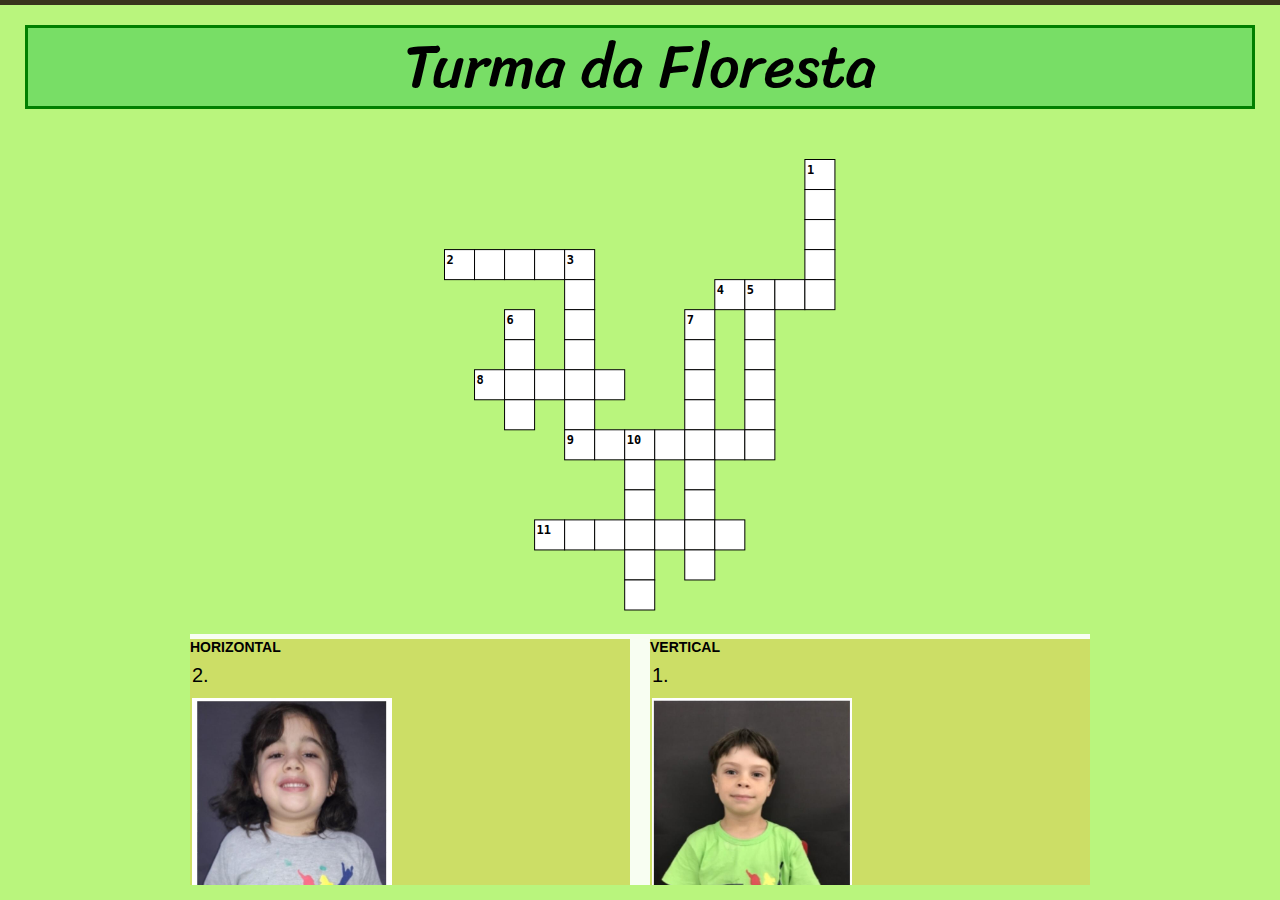
<file: index.html>
<!DOCTYPE html>
<!-- saved from url=(0050)https://crosswordlabs.com/view/turma-da-floresta-7 -->
<html lang="en"><head><meta http-equiv="Content-Type" content="text/html; charset=UTF-8">
        <!-- Required meta tags -->
        
        <meta name="viewport" content="width=device-width, initial-scale=1, shrink-to-fit=no">
        <title>Turma da Floresta - Cruzadinha</title>
        <meta name="description" content="">

        

<link rel="stylesheet" href="./Turma da Floresta_2_files/output.4373329a92de.css" type="text/css">
<link href="https://fonts.googleapis.com/css2?family=Sriracha&display=swap" rel="stylesheet">


        

        <link rel="canonical" href="https://crosswordlabs.com/view/turma-da-floresta-7">
        

        <script type="text/javascript" async="" src="./Turma da Floresta_2_files/ga.js.download"></script><script>
            CROSSWORD_ID = 3360944;
            JS_PAGE = "view";
        </script>
</head>

<body>
  



                    <div id="stage-2" style="display:block">
                        <div id="finish-up2">
                            
                            
                        </div>
                        <h2 id="title">Turma da Floresta
                            
                        </h2>
                        <div style="clear:both"></div>
                        
                            
                        

                    </div> <!-- /stage2 -->
                </div> <!-- wrapper -->
            

			<input style="" autocorrect="off" autocapitalize="off" type="text" id="hidden-field">
			<div id="crossword" class="cx" style="margin-bottom:20px;">
				
<svg viewBox="-0.5 -0.5 391 451" preserveAspectRatio="xMidYMin meet" data-height="451.5" data-width="391.5" style="max-height:451.5px; max-width:391.5px" xmlns="http://www.w3.org/2000/svg">

<style type="text/css">

        g rect {        fill:#ffffff;        stroke-width:1;        stroke:#000001;    }

        .cx-c {        font-size:12px;        font-family:monospace;        pointer-events:none;        font-weight:bold;        fill:#000002;        text-anchor:start;    }

        .cx-a {        font-size:22px;        font-family:monospace;        text-anchor:middle;        pointer-events:none;        fill:#000003;    }
    
</style>
<g id="cx-0-12"><rect x="360" y="0" width="30" height="30"></rect><text dy="1em" class="cx-c" x="362.0" y="2.0">1</text><text dy=".28em" class="cx-a" x="375.0" y="15.0"></text></g><g id="cx-1-12"><rect x="360" y="30" width="30" height="30"></rect><text dy=".28em" class="cx-a" x="375.0" y="45.0"></text></g><g id="cx-2-12"><rect x="360" y="60" width="30" height="30"></rect><text dy=".28em" class="cx-a" x="375.0" y="75.0"></text></g><g id="cx-3-0"><rect x="0" y="90" width="30" height="30"></rect><text dy="1em" class="cx-c" x="2.0" y="92.0">2</text><text dy=".28em" class="cx-a" x="15.0" y="105.0"></text></g><g id="cx-3-1"><rect x="30" y="90" width="30" height="30"></rect><text dy=".28em" class="cx-a" x="45.0" y="105.0"></text></g><g id="cx-3-2"><rect x="60" y="90" width="30" height="30"></rect><text dy=".28em" class="cx-a" x="75.0" y="105.0"></text></g><g id="cx-3-3"><rect x="90" y="90" width="30" height="30"></rect><text dy=".28em" class="cx-a" x="105.0" y="105.0"></text></g><g id="cx-3-4"><rect x="120" y="90" width="30" height="30"></rect><text dy="1em" class="cx-c" x="122.0" y="92.0">3</text><text dy=".28em" class="cx-a" x="135.0" y="105.0"></text></g><g id="cx-3-12"><rect x="360" y="90" width="30" height="30"></rect><text dy=".28em" class="cx-a" x="375.0" y="105.0"></text></g><g id="cx-4-4"><rect x="120" y="120" width="30" height="30"></rect><text dy=".28em" class="cx-a" x="135.0" y="135.0"></text></g><g id="cx-4-9"><rect x="270" y="120" width="30" height="30"></rect><text dy="1em" class="cx-c" x="272.0" y="122.0">4</text><text dy=".28em" class="cx-a" x="285.0" y="135.0"></text></g><g id="cx-4-10"><rect x="300" y="120" width="30" height="30"></rect><text dy="1em" class="cx-c" x="302.0" y="122.0">5</text><text dy=".28em" class="cx-a" x="315.0" y="135.0"></text></g><g id="cx-4-11"><rect x="330" y="120" width="30" height="30"></rect><text dy=".28em" class="cx-a" x="345.0" y="135.0"></text></g><g id="cx-4-12"><rect x="360" y="120" width="30" height="30"></rect><text dy=".28em" class="cx-a" x="375.0" y="135.0"></text></g><g id="cx-5-2"><rect x="60" y="150" width="30" height="30"></rect><text dy="1em" class="cx-c" x="62.0" y="152.0">6</text><text dy=".28em" class="cx-a" x="75.0" y="165.0"></text></g><g id="cx-5-4"><rect x="120" y="150" width="30" height="30"></rect><text dy=".28em" class="cx-a" x="135.0" y="165.0"></text></g><g id="cx-5-8"><rect x="240" y="150" width="30" height="30"></rect><text dy="1em" class="cx-c" x="242.0" y="152.0">7</text><text dy=".28em" class="cx-a" x="255.0" y="165.0"></text></g><g id="cx-5-10"><rect x="300" y="150" width="30" height="30"></rect><text dy=".28em" class="cx-a" x="315.0" y="165.0"></text></g><g id="cx-6-2"><rect x="60" y="180" width="30" height="30"></rect><text dy=".28em" class="cx-a" x="75.0" y="195.0"></text></g><g id="cx-6-4"><rect x="120" y="180" width="30" height="30"></rect><text dy=".28em" class="cx-a" x="135.0" y="195.0"></text></g><g id="cx-6-8"><rect x="240" y="180" width="30" height="30"></rect><text dy=".28em" class="cx-a" x="255.0" y="195.0"></text></g><g id="cx-6-10"><rect x="300" y="180" width="30" height="30"></rect><text dy=".28em" class="cx-a" x="315.0" y="195.0"></text></g><g id="cx-7-1"><rect x="30" y="210" width="30" height="30"></rect><text dy="1em" class="cx-c" x="32.0" y="212.0">8</text><text dy=".28em" class="cx-a" x="45.0" y="225.0"></text></g><g id="cx-7-2"><rect x="60" y="210" width="30" height="30"></rect><text dy=".28em" class="cx-a" x="75.0" y="225.0"></text></g><g id="cx-7-3"><rect x="90" y="210" width="30" height="30"></rect><text dy=".28em" class="cx-a" x="105.0" y="225.0"></text></g><g id="cx-7-4"><rect x="120" y="210" width="30" height="30"></rect><text dy=".28em" class="cx-a" x="135.0" y="225.0"></text></g><g id="cx-7-5"><rect x="150" y="210" width="30" height="30"></rect><text dy=".28em" class="cx-a" x="165.0" y="225.0"></text></g><g id="cx-7-8"><rect x="240" y="210" width="30" height="30"></rect><text dy=".28em" class="cx-a" x="255.0" y="225.0"></text></g><g id="cx-7-10"><rect x="300" y="210" width="30" height="30"></rect><text dy=".28em" class="cx-a" x="315.0" y="225.0"></text></g><g id="cx-8-2"><rect x="60" y="240" width="30" height="30"></rect><text dy=".28em" class="cx-a" x="75.0" y="255.0"></text></g><g id="cx-8-4"><rect x="120" y="240" width="30" height="30"></rect><text dy=".28em" class="cx-a" x="135.0" y="255.0"></text></g><g id="cx-8-8"><rect x="240" y="240" width="30" height="30"></rect><text dy=".28em" class="cx-a" x="255.0" y="255.0"></text></g><g id="cx-8-10"><rect x="300" y="240" width="30" height="30"></rect><text dy=".28em" class="cx-a" x="315.0" y="255.0"></text></g><g id="cx-9-4"><rect x="120" y="270" width="30" height="30"></rect><text dy="1em" class="cx-c" x="122.0" y="272.0">9</text><text dy=".28em" class="cx-a" x="135.0" y="285.0"></text></g><g id="cx-9-5"><rect x="150" y="270" width="30" height="30"></rect><text dy=".28em" class="cx-a" x="165.0" y="285.0"></text></g><g id="cx-9-6"><rect x="180" y="270" width="30" height="30"></rect><text dy="1em" class="cx-c" x="182.0" y="272.0">10</text><text dy=".28em" class="cx-a" x="195.0" y="285.0"></text></g><g id="cx-9-7"><rect x="210" y="270" width="30" height="30"></rect><text dy=".28em" class="cx-a" x="225.0" y="285.0"></text></g><g id="cx-9-8"><rect x="240" y="270" width="30" height="30"></rect><text dy=".28em" class="cx-a" x="255.0" y="285.0"></text></g><g id="cx-9-9"><rect x="270" y="270" width="30" height="30"></rect><text dy=".28em" class="cx-a" x="285.0" y="285.0"></text></g><g id="cx-9-10"><rect x="300" y="270" width="30" height="30"></rect><text dy=".28em" class="cx-a" x="315.0" y="285.0"></text></g><g id="cx-10-6"><rect x="180" y="300" width="30" height="30"></rect><text dy=".28em" class="cx-a" x="195.0" y="315.0"></text></g><g id="cx-10-8"><rect x="240" y="300" width="30" height="30"></rect><text dy=".28em" class="cx-a" x="255.0" y="315.0"></text></g><g id="cx-11-6"><rect x="180" y="330" width="30" height="30"></rect><text dy=".28em" class="cx-a" x="195.0" y="345.0"></text></g><g id="cx-11-8"><rect x="240" y="330" width="30" height="30"></rect><text dy=".28em" class="cx-a" x="255.0" y="345.0"></text></g><g id="cx-12-3"><rect x="90" y="360" width="30" height="30"></rect><text dy="1em" class="cx-c" x="92.0" y="362.0">11</text><text dy=".28em" class="cx-a" x="105.0" y="375.0"></text></g><g id="cx-12-4"><rect x="120" y="360" width="30" height="30"></rect><text dy=".28em" class="cx-a" x="135.0" y="375.0"></text></g><g id="cx-12-5"><rect x="150" y="360" width="30" height="30"></rect><text dy=".28em" class="cx-a" x="165.0" y="375.0"></text></g><g id="cx-12-6"><rect x="180" y="360" width="30" height="30"></rect><text dy=".28em" class="cx-a" x="195.0" y="375.0"></text></g><g id="cx-12-7"><rect x="210" y="360" width="30" height="30"></rect><text dy=".28em" class="cx-a" x="225.0" y="375.0"></text></g><g id="cx-12-8"><rect x="240" y="360" width="30" height="30"></rect><text dy=".28em" class="cx-a" x="255.0" y="375.0"></text></g><g id="cx-12-9"><rect x="270" y="360" width="30" height="30"></rect><text dy=".28em" class="cx-a" x="285.0" y="375.0"></text></g><g id="cx-13-6"><rect x="180" y="390" width="30" height="30"></rect><text dy=".28em" class="cx-a" x="195.0" y="405.0"></text></g><g id="cx-13-8"><rect x="240" y="390" width="30" height="30"></rect><text dy=".28em" class="cx-a" x="255.0" y="405.0"></text></g><g id="cx-14-6"><rect x="180" y="420" width="30" height="30"></rect><text dy=".28em" class="cx-a" x="195.0" y="435.0"></text></g></svg>
			</div>
		</div>


        <div>
            <div id="clues">
                <div id="across-box">
                    <h5>HORIZONTAL</h5>
                    <ol id="across" class="valid-parent">
                        
                            <li id="clue-10"><strong><h3>2.</h3></strong> <img src="ALICE.jpeg"></li>
                        
                            <li id="clue-0"><strong><h3>4.</h3></strong> <img src="THEOV.jpeg"></li>
                        
                            <li id="clue-7"><strong><h3>8.</h3></strong> <img src="PEDROM.jpeg"></li>
                        
                            <li id="clue-9"><strong><h3>9.</h3></strong> <img src="ANTONIA.jpeg"></li>
                        
                            <li id="clue-6"><strong><h3>11.</h3></strong> <img src="JULIANA.jpeg"></li>
                        
                    </ol>
                </div>
                <div id="down-box">
                    <h5>VERTICAL</h5>
                    <ol id="down" class="valid-parent">
                        
                            <li id="clue-3"><strong><h3>1.</h3></strong> <img src="PEDROB.jpeg"></li>            
                        
                            <li id="clue-8"><strong><h3>3.</h3></strong> <img src="EDUARDA.jpeg"></li>            
                        
                            <li id="clue-5"><strong><h3>5.</h3></strong> <img src="HELENA.jpeg"></li>            
                        
                            <li id="clue-2"><strong><h3>6.</h3></strong> <img src="THEOC.jpeg"></li>            
                        
                            <li id="clue-4"><strong><h3>7.</h3></strong> <img src="VALENTINA.jpeg"></li>            
                        
                            <li id="clue-1"><strong><h3>10.</h3></strong> <img src="TOBIAS.jpeg"></li>            
                        
                    </ol>
                </div>
            </div>
        </div>
	</div>
    <div id="ie-test"></div>

    <div class="modal-wrapper" style="display:none">
        <div class="modal">
            <div class="modal-close">Close</div>
            <div class="modal-inner">
                <p class="modal-warning">Share This Crossword Puzzle</p>
                <div class="share-options">
                    <div>
                        <h5>URL</h5>
                        <div class="share-option-item">
                            <pre id="copy-me-2">https://crosswordlabs.com/view/turma-da-floresta-7</pre>
                            <a href="https://crosswordlabs.com/view/turma-da-floresta-7#" data-clipboard-target="#copy-me-2" class="copy-link">Copy</a>
                            <a href="https://www.addtoany.com/share#url=https%3A//crosswordlabs.com/view/turma-da-floresta-7&amp;title=Turma%20da%20Floresta" target="_blank">Share</a>
                        </div>
                    </div>
                    <div>
                        <h5>Focus Mode URL</h5>
                        <div class="share-option-item">
                            <pre id="copy-me-1">https://crosswordlabs.com/embed/turma-da-floresta-7</pre>
                            <a href="https://crosswordlabs.com/view/turma-da-floresta-7#" data-clipboard-target="#copy-me-1" class="copy-link">Copy</a>
                            <a href="https://www.addtoany.com/share#url=https%3A//crosswordlabs.com/embed/turma-da-floresta-7&amp;title=Turma%20da%20Floresta" target="_blank">Share</a>
                        </div>
                    </div>
                    <div>
                        <h5>Embed Code</h5>
                        <div class="share-option-item">
                            <pre id="copy-code">&lt;div style="margin:auto; display:flex; flex-direction:column; height:500px; max-width:500px"&gt;
    &lt;iframe border="0" src="https://crosswordlabs.com/embed/turma-da-floresta-7" style="flex:1; width:100%; padding:5px 0px 0 5px; border:3px solid black; "&gt;&lt;/iframe&gt;
    &lt;a target="_blank" style="align-self:center; font-size:12px; color:black; padding-top:10px; text-decoration:none;text-align:center" href="https://crosswordlabs.com"&gt;Crossword Puzzle Maker&lt;/a&gt;
&lt;/div&gt;</pre>
                            <a href="https://crosswordlabs.com/view/turma-da-floresta-7#" data-clipboard-target="#copy-code" class="copy-link">Copy</a>
                        </div>
                    </div>
                </div>
            </div>
        </div>
    </div>

    

<script src="./Turma da Floresta_2_files/output.5c9ac35f9b62.js.download"></script>


<script type="text/javascript">
var IS_IE = (getComputedStyle(document.getElementById("ie-test")).getPropertyValue("font-size")) == "10px";
if(IS_IE){
    var svg = $('.cx svg')
    var height = svg.attr("data-height");
    var width = svg.attr("data-width");
    svg.css({
        width: width,
        height: height,
        overflow: "hidden" /* stupid ie */
    });

}
var grid = 	[[null, null, null, null, null, null, null, null, null, null, null, null, {"down": {"index": 3, "is_start_of_word": true}, "char": "p", "across": null}], [null, null, null, null, null, null, null, null, null, null, null, null, {"down": {"index": 3, "is_start_of_word": false}, "char": "e", "across": null}], [null, null, null, null, null, null, null, null, null, null, null, null, {"down": {"index": 3, "is_start_of_word": false}, "char": "d", "across": null}], [{"across": {"index": 10, "is_start_of_word": true}, "char": "a", "down": null}, {"across": {"index": 10, "is_start_of_word": false}, "char": "l", "down": null}, {"across": {"index": 10, "is_start_of_word": false}, "char": "i", "down": null}, {"across": {"index": 10, "is_start_of_word": false}, "char": "c", "down": null}, {"across": {"index": 10, "is_start_of_word": false}, "char": "e", "down": {"index": 8, "is_start_of_word": true}}, null, null, null, null, null, null, null, {"down": {"index": 3, "is_start_of_word": false}, "char": "r", "across": null}], [null, null, null, null, {"down": {"index": 8, "is_start_of_word": false}, "char": "d", "across": null}, null, null, null, null, {"across": {"index": 0, "is_start_of_word": true}, "char": "t", "down": null}, {"across": {"index": 0, "is_start_of_word": false}, "char": "h", "down": {"index": 5, "is_start_of_word": true}}, {"across": {"index": 0, "is_start_of_word": false}, "char": "e", "down": null}, {"down": {"index": 3, "is_start_of_word": false}, "char": "o", "across": {"index": 0, "is_start_of_word": false}}], [null, null, {"down": {"index": 2, "is_start_of_word": true}, "char": "t", "across": null}, null, {"down": {"index": 8, "is_start_of_word": false}, "char": "u", "across": null}, null, null, null, {"down": {"index": 4, "is_start_of_word": true}, "char": "v", "across": null}, null, {"down": {"index": 5, "is_start_of_word": false}, "char": "e", "across": null}, null, null], [null, null, {"down": {"index": 2, "is_start_of_word": false}, "char": "h", "across": null}, null, {"down": {"index": 8, "is_start_of_word": false}, "char": "a", "across": null}, null, null, null, {"down": {"index": 4, "is_start_of_word": false}, "char": "a", "across": null}, null, {"down": {"index": 5, "is_start_of_word": false}, "char": "l", "across": null}, null, null], [null, {"across": {"index": 7, "is_start_of_word": true}, "char": "p", "down": null}, {"down": {"index": 2, "is_start_of_word": false}, "char": "e", "across": {"index": 7, "is_start_of_word": false}}, {"across": {"index": 7, "is_start_of_word": false}, "char": "d", "down": null}, {"down": {"index": 8, "is_start_of_word": false}, "char": "r", "across": {"index": 7, "is_start_of_word": false}}, {"across": {"index": 7, "is_start_of_word": false}, "char": "o", "down": null}, null, null, {"down": {"index": 4, "is_start_of_word": false}, "char": "l", "across": null}, null, {"down": {"index": 5, "is_start_of_word": false}, "char": "e", "across": null}, null, null], [null, null, {"down": {"index": 2, "is_start_of_word": false}, "char": "o", "across": null}, null, {"down": {"index": 8, "is_start_of_word": false}, "char": "d", "across": null}, null, null, null, {"down": {"index": 4, "is_start_of_word": false}, "char": "e", "across": null}, null, {"down": {"index": 5, "is_start_of_word": false}, "char": "n", "across": null}, null, null], [null, null, null, null, {"down": {"index": 8, "is_start_of_word": false}, "char": "a", "across": {"index": 9, "is_start_of_word": true}}, {"across": {"index": 9, "is_start_of_word": false}, "char": "n", "down": null}, {"across": {"index": 9, "is_start_of_word": false}, "char": "t", "down": {"index": 1, "is_start_of_word": true}}, {"across": {"index": 9, "is_start_of_word": false}, "char": "o", "down": null}, {"down": {"index": 4, "is_start_of_word": false}, "char": "n", "across": {"index": 9, "is_start_of_word": false}}, {"across": {"index": 9, "is_start_of_word": false}, "char": "i", "down": null}, {"down": {"index": 5, "is_start_of_word": false}, "char": "a", "across": {"index": 9, "is_start_of_word": false}}, null, null], [null, null, null, null, null, null, {"down": {"index": 1, "is_start_of_word": false}, "char": "o", "across": null}, null, {"down": {"index": 4, "is_start_of_word": false}, "char": "t", "across": null}, null, null, null, null], [null, null, null, null, null, null, {"down": {"index": 1, "is_start_of_word": false}, "char": "b", "across": null}, null, {"down": {"index": 4, "is_start_of_word": false}, "char": "i", "across": null}, null, null, null, null], [null, null, null, {"across": {"index": 6, "is_start_of_word": true}, "char": "j", "down": null}, {"across": {"index": 6, "is_start_of_word": false}, "char": "u", "down": null}, {"across": {"index": 6, "is_start_of_word": false}, "char": "l", "down": null}, {"down": {"index": 1, "is_start_of_word": false}, "char": "i", "across": {"index": 6, "is_start_of_word": false}}, {"across": {"index": 6, "is_start_of_word": false}, "char": "a", "down": null}, {"down": {"index": 4, "is_start_of_word": false}, "char": "n", "across": {"index": 6, "is_start_of_word": false}}, {"across": {"index": 6, "is_start_of_word": false}, "char": "a", "down": null}, null, null, null], [null, null, null, null, null, null, {"down": {"index": 1, "is_start_of_word": false}, "char": "a", "across": null}, null, {"down": {"index": 4, "is_start_of_word": false}, "char": "a", "across": null}, null, null, null, null], [null, null, null, null, null, null, {"down": {"index": 1, "is_start_of_word": false}, "char": "s", "across": null}, null, null, null, null, null, null]];
var index_to_row_column = [];
var index_to_direction = {}
for(var r = 0; r < grid.length; r++){
	for(var c = 0; c < grid[r].length; c++){
		var cell = grid[r][c];
		if(cell == null) continue;
        if(cell['across'] && cell['across']['is_start_of_word']){
			index_to_row_column[cell['across']['index']] = {"row" : r, "col" : c};
            index_to_direction[cell['across']['index']] = "across"
        }

        if(cell['down'] && cell['down']['is_start_of_word']){
			index_to_row_column[cell['down']['index']] = {"row" : r, "col" : c};			
            index_to_direction[cell['down']['index']] = "down"
        }
	}
}


</script>
<script type="text/javascript">

  var _gaq = _gaq || [];
  _gaq.push(['_setAccount', 'UA-6553843-10']);
  _gaq.push(['_trackPageview']);

  (function() {
    var ga = document.createElement('script'); ga.type = 'text/javascript'; ga.async = true;
    ga.src = ('https:' == document.location.protocol ? 'https://ssl' : 'http://www') + '.google-analytics.com/ga.js';
    var s = document.getElementsByTagName('script')[0]; s.parentNode.insertBefore(ga, s);
  })();

</script>



</body></html>
</file>
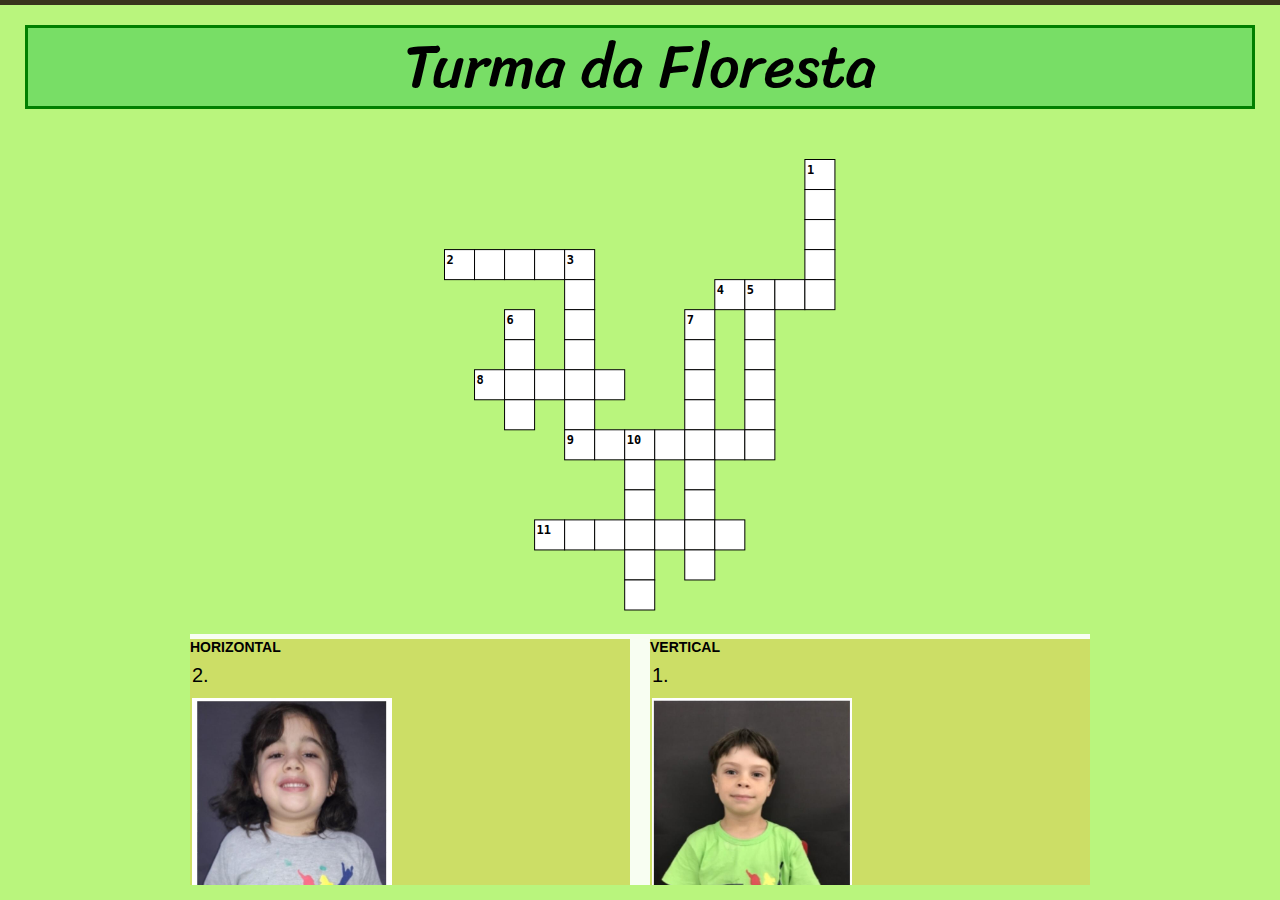
<file: Turma da Floresta_2.html>
<!DOCTYPE html>
<!-- saved from url=(0050)https://crosswordlabs.com/view/turma-da-floresta-7 -->
<html lang="en"><head><meta http-equiv="Content-Type" content="text/html; charset=UTF-8">
        <!-- Required meta tags -->
        
        <meta name="viewport" content="width=device-width, initial-scale=1, shrink-to-fit=no">
        <title>Turma da Floresta - Cruzadinha</title>
        <meta name="description" content="">

        

<link rel="stylesheet" href="./Turma da Floresta_2_files/output.4373329a92de.css" type="text/css">
<link href="https://fonts.googleapis.com/css2?family=Sriracha&display=swap" rel="stylesheet">


        

        <link rel="canonical" href="https://crosswordlabs.com/view/turma-da-floresta-7">
        

        <script type="text/javascript" async="" src="./Turma da Floresta_2_files/ga.js.download"></script><script>
            CROSSWORD_ID = 3360944;
            JS_PAGE = "view";
        </script>
</head>

<body>
  



                    <div id="stage-2" style="display:block">
                        <div id="finish-up2">
                            
                            
                        </div>
                        <h2 id="title">Turma da Floresta
                            
                        </h2>
                        <div style="clear:both"></div>
                        
                            
                        

                    </div> <!-- /stage2 -->
                </div> <!-- wrapper -->
            

			<input style="" autocorrect="off" autocapitalize="off" type="text" id="hidden-field">
			<div id="crossword" class="cx" style="margin-bottom:20px;">
				
<svg viewBox="-0.5 -0.5 391 451" preserveAspectRatio="xMidYMin meet" data-height="451.5" data-width="391.5" style="max-height:451.5px; max-width:391.5px" xmlns="http://www.w3.org/2000/svg">

<style type="text/css">

        g rect {        fill:#ffffff;        stroke-width:1;        stroke:#000001;    }

        .cx-c {        font-size:12px;        font-family:monospace;        pointer-events:none;        font-weight:bold;        fill:#000002;        text-anchor:start;    }

        .cx-a {        font-size:22px;        font-family:monospace;        text-anchor:middle;        pointer-events:none;        fill:#000003;    }
    
</style>
<g id="cx-0-12"><rect x="360" y="0" width="30" height="30"></rect><text dy="1em" class="cx-c" x="362.0" y="2.0">1</text><text dy=".28em" class="cx-a" x="375.0" y="15.0"></text></g><g id="cx-1-12"><rect x="360" y="30" width="30" height="30"></rect><text dy=".28em" class="cx-a" x="375.0" y="45.0"></text></g><g id="cx-2-12"><rect x="360" y="60" width="30" height="30"></rect><text dy=".28em" class="cx-a" x="375.0" y="75.0"></text></g><g id="cx-3-0"><rect x="0" y="90" width="30" height="30"></rect><text dy="1em" class="cx-c" x="2.0" y="92.0">2</text><text dy=".28em" class="cx-a" x="15.0" y="105.0"></text></g><g id="cx-3-1"><rect x="30" y="90" width="30" height="30"></rect><text dy=".28em" class="cx-a" x="45.0" y="105.0"></text></g><g id="cx-3-2"><rect x="60" y="90" width="30" height="30"></rect><text dy=".28em" class="cx-a" x="75.0" y="105.0"></text></g><g id="cx-3-3"><rect x="90" y="90" width="30" height="30"></rect><text dy=".28em" class="cx-a" x="105.0" y="105.0"></text></g><g id="cx-3-4"><rect x="120" y="90" width="30" height="30"></rect><text dy="1em" class="cx-c" x="122.0" y="92.0">3</text><text dy=".28em" class="cx-a" x="135.0" y="105.0"></text></g><g id="cx-3-12"><rect x="360" y="90" width="30" height="30"></rect><text dy=".28em" class="cx-a" x="375.0" y="105.0"></text></g><g id="cx-4-4"><rect x="120" y="120" width="30" height="30"></rect><text dy=".28em" class="cx-a" x="135.0" y="135.0"></text></g><g id="cx-4-9"><rect x="270" y="120" width="30" height="30"></rect><text dy="1em" class="cx-c" x="272.0" y="122.0">4</text><text dy=".28em" class="cx-a" x="285.0" y="135.0"></text></g><g id="cx-4-10"><rect x="300" y="120" width="30" height="30"></rect><text dy="1em" class="cx-c" x="302.0" y="122.0">5</text><text dy=".28em" class="cx-a" x="315.0" y="135.0"></text></g><g id="cx-4-11"><rect x="330" y="120" width="30" height="30"></rect><text dy=".28em" class="cx-a" x="345.0" y="135.0"></text></g><g id="cx-4-12"><rect x="360" y="120" width="30" height="30"></rect><text dy=".28em" class="cx-a" x="375.0" y="135.0"></text></g><g id="cx-5-2"><rect x="60" y="150" width="30" height="30"></rect><text dy="1em" class="cx-c" x="62.0" y="152.0">6</text><text dy=".28em" class="cx-a" x="75.0" y="165.0"></text></g><g id="cx-5-4"><rect x="120" y="150" width="30" height="30"></rect><text dy=".28em" class="cx-a" x="135.0" y="165.0"></text></g><g id="cx-5-8"><rect x="240" y="150" width="30" height="30"></rect><text dy="1em" class="cx-c" x="242.0" y="152.0">7</text><text dy=".28em" class="cx-a" x="255.0" y="165.0"></text></g><g id="cx-5-10"><rect x="300" y="150" width="30" height="30"></rect><text dy=".28em" class="cx-a" x="315.0" y="165.0"></text></g><g id="cx-6-2"><rect x="60" y="180" width="30" height="30"></rect><text dy=".28em" class="cx-a" x="75.0" y="195.0"></text></g><g id="cx-6-4"><rect x="120" y="180" width="30" height="30"></rect><text dy=".28em" class="cx-a" x="135.0" y="195.0"></text></g><g id="cx-6-8"><rect x="240" y="180" width="30" height="30"></rect><text dy=".28em" class="cx-a" x="255.0" y="195.0"></text></g><g id="cx-6-10"><rect x="300" y="180" width="30" height="30"></rect><text dy=".28em" class="cx-a" x="315.0" y="195.0"></text></g><g id="cx-7-1"><rect x="30" y="210" width="30" height="30"></rect><text dy="1em" class="cx-c" x="32.0" y="212.0">8</text><text dy=".28em" class="cx-a" x="45.0" y="225.0"></text></g><g id="cx-7-2"><rect x="60" y="210" width="30" height="30"></rect><text dy=".28em" class="cx-a" x="75.0" y="225.0"></text></g><g id="cx-7-3"><rect x="90" y="210" width="30" height="30"></rect><text dy=".28em" class="cx-a" x="105.0" y="225.0"></text></g><g id="cx-7-4"><rect x="120" y="210" width="30" height="30"></rect><text dy=".28em" class="cx-a" x="135.0" y="225.0"></text></g><g id="cx-7-5"><rect x="150" y="210" width="30" height="30"></rect><text dy=".28em" class="cx-a" x="165.0" y="225.0"></text></g><g id="cx-7-8"><rect x="240" y="210" width="30" height="30"></rect><text dy=".28em" class="cx-a" x="255.0" y="225.0"></text></g><g id="cx-7-10"><rect x="300" y="210" width="30" height="30"></rect><text dy=".28em" class="cx-a" x="315.0" y="225.0"></text></g><g id="cx-8-2"><rect x="60" y="240" width="30" height="30"></rect><text dy=".28em" class="cx-a" x="75.0" y="255.0"></text></g><g id="cx-8-4"><rect x="120" y="240" width="30" height="30"></rect><text dy=".28em" class="cx-a" x="135.0" y="255.0"></text></g><g id="cx-8-8"><rect x="240" y="240" width="30" height="30"></rect><text dy=".28em" class="cx-a" x="255.0" y="255.0"></text></g><g id="cx-8-10"><rect x="300" y="240" width="30" height="30"></rect><text dy=".28em" class="cx-a" x="315.0" y="255.0"></text></g><g id="cx-9-4"><rect x="120" y="270" width="30" height="30"></rect><text dy="1em" class="cx-c" x="122.0" y="272.0">9</text><text dy=".28em" class="cx-a" x="135.0" y="285.0"></text></g><g id="cx-9-5"><rect x="150" y="270" width="30" height="30"></rect><text dy=".28em" class="cx-a" x="165.0" y="285.0"></text></g><g id="cx-9-6"><rect x="180" y="270" width="30" height="30"></rect><text dy="1em" class="cx-c" x="182.0" y="272.0">10</text><text dy=".28em" class="cx-a" x="195.0" y="285.0"></text></g><g id="cx-9-7"><rect x="210" y="270" width="30" height="30"></rect><text dy=".28em" class="cx-a" x="225.0" y="285.0"></text></g><g id="cx-9-8"><rect x="240" y="270" width="30" height="30"></rect><text dy=".28em" class="cx-a" x="255.0" y="285.0"></text></g><g id="cx-9-9"><rect x="270" y="270" width="30" height="30"></rect><text dy=".28em" class="cx-a" x="285.0" y="285.0"></text></g><g id="cx-9-10"><rect x="300" y="270" width="30" height="30"></rect><text dy=".28em" class="cx-a" x="315.0" y="285.0"></text></g><g id="cx-10-6"><rect x="180" y="300" width="30" height="30"></rect><text dy=".28em" class="cx-a" x="195.0" y="315.0"></text></g><g id="cx-10-8"><rect x="240" y="300" width="30" height="30"></rect><text dy=".28em" class="cx-a" x="255.0" y="315.0"></text></g><g id="cx-11-6"><rect x="180" y="330" width="30" height="30"></rect><text dy=".28em" class="cx-a" x="195.0" y="345.0"></text></g><g id="cx-11-8"><rect x="240" y="330" width="30" height="30"></rect><text dy=".28em" class="cx-a" x="255.0" y="345.0"></text></g><g id="cx-12-3"><rect x="90" y="360" width="30" height="30"></rect><text dy="1em" class="cx-c" x="92.0" y="362.0">11</text><text dy=".28em" class="cx-a" x="105.0" y="375.0"></text></g><g id="cx-12-4"><rect x="120" y="360" width="30" height="30"></rect><text dy=".28em" class="cx-a" x="135.0" y="375.0"></text></g><g id="cx-12-5"><rect x="150" y="360" width="30" height="30"></rect><text dy=".28em" class="cx-a" x="165.0" y="375.0"></text></g><g id="cx-12-6"><rect x="180" y="360" width="30" height="30"></rect><text dy=".28em" class="cx-a" x="195.0" y="375.0"></text></g><g id="cx-12-7"><rect x="210" y="360" width="30" height="30"></rect><text dy=".28em" class="cx-a" x="225.0" y="375.0"></text></g><g id="cx-12-8"><rect x="240" y="360" width="30" height="30"></rect><text dy=".28em" class="cx-a" x="255.0" y="375.0"></text></g><g id="cx-12-9"><rect x="270" y="360" width="30" height="30"></rect><text dy=".28em" class="cx-a" x="285.0" y="375.0"></text></g><g id="cx-13-6"><rect x="180" y="390" width="30" height="30"></rect><text dy=".28em" class="cx-a" x="195.0" y="405.0"></text></g><g id="cx-13-8"><rect x="240" y="390" width="30" height="30"></rect><text dy=".28em" class="cx-a" x="255.0" y="405.0"></text></g><g id="cx-14-6"><rect x="180" y="420" width="30" height="30"></rect><text dy=".28em" class="cx-a" x="195.0" y="435.0"></text></g></svg>
			</div>
		</div>


        <div>
            <div id="clues">
                <div id="across-box">
                    <h5>HORIZONTAL</h5>
                    <ol id="across" class="valid-parent">
                        
                            <li id="clue-10"><strong><h3>2.</h3></strong> <img src="ALICE.jpeg"></li>
                        
                            <li id="clue-0"><strong><h3>4.</h3></strong> <img src="THEOV.jpeg"></li>
                        
                            <li id="clue-7"><strong><h3>8.</h3></strong> <img src="PEDROM.jpeg"></li>
                        
                            <li id="clue-9"><strong><h3>9.</h3></strong> <img src="ANTONIA.jpeg"></li>
                        
                            <li id="clue-6"><strong><h3>11.</h3></strong> <img src="JULIANA.jpeg"></li>
                        
                    </ol>
                </div>
                <div id="down-box">
                    <h5>VERTICAL</h5>
                    <ol id="down" class="valid-parent">
                        
                            <li id="clue-3"><strong><h3>1.</h3></strong> <img src="PEDROB.jpeg"></li>            
                        
                            <li id="clue-8"><strong><h3>3.</h3></strong> <img src="EDUARDA.jpeg"></li>            
                        
                            <li id="clue-5"><strong><h3>5.</h3></strong> <img src="HELENA.jpeg"></li>            
                        
                            <li id="clue-2"><strong><h3>6.</h3></strong> <img src="THEOC.jpeg"></li>            
                        
                            <li id="clue-4"><strong><h3>7.</h3></strong> <img src="VALENTINA.jpeg"></li>            
                        
                            <li id="clue-1"><strong><h3>10.</h3></strong> <img src="TOBIAS.jpeg"></li>            
                        
                    </ol>
                </div>
            </div>
        </div>
	</div>
    <div id="ie-test"></div>

    <div class="modal-wrapper" style="display:none">
        <div class="modal">
            <div class="modal-close">Close</div>
            <div class="modal-inner">
                <p class="modal-warning">Share This Crossword Puzzle</p>
                <div class="share-options">
                    <div>
                        <h5>URL</h5>
                        <div class="share-option-item">
                            <pre id="copy-me-2">https://crosswordlabs.com/view/turma-da-floresta-7</pre>
                            <a href="https://crosswordlabs.com/view/turma-da-floresta-7#" data-clipboard-target="#copy-me-2" class="copy-link">Copy</a>
                            <a href="https://www.addtoany.com/share#url=https%3A//crosswordlabs.com/view/turma-da-floresta-7&amp;title=Turma%20da%20Floresta" target="_blank">Share</a>
                        </div>
                    </div>
                    <div>
                        <h5>Focus Mode URL</h5>
                        <div class="share-option-item">
                            <pre id="copy-me-1">https://crosswordlabs.com/embed/turma-da-floresta-7</pre>
                            <a href="https://crosswordlabs.com/view/turma-da-floresta-7#" data-clipboard-target="#copy-me-1" class="copy-link">Copy</a>
                            <a href="https://www.addtoany.com/share#url=https%3A//crosswordlabs.com/embed/turma-da-floresta-7&amp;title=Turma%20da%20Floresta" target="_blank">Share</a>
                        </div>
                    </div>
                    <div>
                        <h5>Embed Code</h5>
                        <div class="share-option-item">
                            <pre id="copy-code">&lt;div style="margin:auto; display:flex; flex-direction:column; height:500px; max-width:500px"&gt;
    &lt;iframe border="0" src="https://crosswordlabs.com/embed/turma-da-floresta-7" style="flex:1; width:100%; padding:5px 0px 0 5px; border:3px solid black; "&gt;&lt;/iframe&gt;
    &lt;a target="_blank" style="align-self:center; font-size:12px; color:black; padding-top:10px; text-decoration:none;text-align:center" href="https://crosswordlabs.com"&gt;Crossword Puzzle Maker&lt;/a&gt;
&lt;/div&gt;</pre>
                            <a href="https://crosswordlabs.com/view/turma-da-floresta-7#" data-clipboard-target="#copy-code" class="copy-link">Copy</a>
                        </div>
                    </div>
                </div>
            </div>
        </div>
    </div>

    

<script src="./Turma da Floresta_2_files/output.5c9ac35f9b62.js.download"></script>


<script type="text/javascript">
var IS_IE = (getComputedStyle(document.getElementById("ie-test")).getPropertyValue("font-size")) == "10px";
if(IS_IE){
    var svg = $('.cx svg')
    var height = svg.attr("data-height");
    var width = svg.attr("data-width");
    svg.css({
        width: width,
        height: height,
        overflow: "hidden" /* stupid ie */
    });

}
var grid = 	[[null, null, null, null, null, null, null, null, null, null, null, null, {"down": {"index": 3, "is_start_of_word": true}, "char": "p", "across": null}], [null, null, null, null, null, null, null, null, null, null, null, null, {"down": {"index": 3, "is_start_of_word": false}, "char": "e", "across": null}], [null, null, null, null, null, null, null, null, null, null, null, null, {"down": {"index": 3, "is_start_of_word": false}, "char": "d", "across": null}], [{"across": {"index": 10, "is_start_of_word": true}, "char": "a", "down": null}, {"across": {"index": 10, "is_start_of_word": false}, "char": "l", "down": null}, {"across": {"index": 10, "is_start_of_word": false}, "char": "i", "down": null}, {"across": {"index": 10, "is_start_of_word": false}, "char": "c", "down": null}, {"across": {"index": 10, "is_start_of_word": false}, "char": "e", "down": {"index": 8, "is_start_of_word": true}}, null, null, null, null, null, null, null, {"down": {"index": 3, "is_start_of_word": false}, "char": "r", "across": null}], [null, null, null, null, {"down": {"index": 8, "is_start_of_word": false}, "char": "d", "across": null}, null, null, null, null, {"across": {"index": 0, "is_start_of_word": true}, "char": "t", "down": null}, {"across": {"index": 0, "is_start_of_word": false}, "char": "h", "down": {"index": 5, "is_start_of_word": true}}, {"across": {"index": 0, "is_start_of_word": false}, "char": "e", "down": null}, {"down": {"index": 3, "is_start_of_word": false}, "char": "o", "across": {"index": 0, "is_start_of_word": false}}], [null, null, {"down": {"index": 2, "is_start_of_word": true}, "char": "t", "across": null}, null, {"down": {"index": 8, "is_start_of_word": false}, "char": "u", "across": null}, null, null, null, {"down": {"index": 4, "is_start_of_word": true}, "char": "v", "across": null}, null, {"down": {"index": 5, "is_start_of_word": false}, "char": "e", "across": null}, null, null], [null, null, {"down": {"index": 2, "is_start_of_word": false}, "char": "h", "across": null}, null, {"down": {"index": 8, "is_start_of_word": false}, "char": "a", "across": null}, null, null, null, {"down": {"index": 4, "is_start_of_word": false}, "char": "a", "across": null}, null, {"down": {"index": 5, "is_start_of_word": false}, "char": "l", "across": null}, null, null], [null, {"across": {"index": 7, "is_start_of_word": true}, "char": "p", "down": null}, {"down": {"index": 2, "is_start_of_word": false}, "char": "e", "across": {"index": 7, "is_start_of_word": false}}, {"across": {"index": 7, "is_start_of_word": false}, "char": "d", "down": null}, {"down": {"index": 8, "is_start_of_word": false}, "char": "r", "across": {"index": 7, "is_start_of_word": false}}, {"across": {"index": 7, "is_start_of_word": false}, "char": "o", "down": null}, null, null, {"down": {"index": 4, "is_start_of_word": false}, "char": "l", "across": null}, null, {"down": {"index": 5, "is_start_of_word": false}, "char": "e", "across": null}, null, null], [null, null, {"down": {"index": 2, "is_start_of_word": false}, "char": "o", "across": null}, null, {"down": {"index": 8, "is_start_of_word": false}, "char": "d", "across": null}, null, null, null, {"down": {"index": 4, "is_start_of_word": false}, "char": "e", "across": null}, null, {"down": {"index": 5, "is_start_of_word": false}, "char": "n", "across": null}, null, null], [null, null, null, null, {"down": {"index": 8, "is_start_of_word": false}, "char": "a", "across": {"index": 9, "is_start_of_word": true}}, {"across": {"index": 9, "is_start_of_word": false}, "char": "n", "down": null}, {"across": {"index": 9, "is_start_of_word": false}, "char": "t", "down": {"index": 1, "is_start_of_word": true}}, {"across": {"index": 9, "is_start_of_word": false}, "char": "o", "down": null}, {"down": {"index": 4, "is_start_of_word": false}, "char": "n", "across": {"index": 9, "is_start_of_word": false}}, {"across": {"index": 9, "is_start_of_word": false}, "char": "i", "down": null}, {"down": {"index": 5, "is_start_of_word": false}, "char": "a", "across": {"index": 9, "is_start_of_word": false}}, null, null], [null, null, null, null, null, null, {"down": {"index": 1, "is_start_of_word": false}, "char": "o", "across": null}, null, {"down": {"index": 4, "is_start_of_word": false}, "char": "t", "across": null}, null, null, null, null], [null, null, null, null, null, null, {"down": {"index": 1, "is_start_of_word": false}, "char": "b", "across": null}, null, {"down": {"index": 4, "is_start_of_word": false}, "char": "i", "across": null}, null, null, null, null], [null, null, null, {"across": {"index": 6, "is_start_of_word": true}, "char": "j", "down": null}, {"across": {"index": 6, "is_start_of_word": false}, "char": "u", "down": null}, {"across": {"index": 6, "is_start_of_word": false}, "char": "l", "down": null}, {"down": {"index": 1, "is_start_of_word": false}, "char": "i", "across": {"index": 6, "is_start_of_word": false}}, {"across": {"index": 6, "is_start_of_word": false}, "char": "a", "down": null}, {"down": {"index": 4, "is_start_of_word": false}, "char": "n", "across": {"index": 6, "is_start_of_word": false}}, {"across": {"index": 6, "is_start_of_word": false}, "char": "a", "down": null}, null, null, null], [null, null, null, null, null, null, {"down": {"index": 1, "is_start_of_word": false}, "char": "a", "across": null}, null, {"down": {"index": 4, "is_start_of_word": false}, "char": "a", "across": null}, null, null, null, null], [null, null, null, null, null, null, {"down": {"index": 1, "is_start_of_word": false}, "char": "s", "across": null}, null, null, null, null, null, null]];
var index_to_row_column = [];
var index_to_direction = {}
for(var r = 0; r < grid.length; r++){
	for(var c = 0; c < grid[r].length; c++){
		var cell = grid[r][c];
		if(cell == null) continue;
        if(cell['across'] && cell['across']['is_start_of_word']){
			index_to_row_column[cell['across']['index']] = {"row" : r, "col" : c};
            index_to_direction[cell['across']['index']] = "across"
        }

        if(cell['down'] && cell['down']['is_start_of_word']){
			index_to_row_column[cell['down']['index']] = {"row" : r, "col" : c};			
            index_to_direction[cell['down']['index']] = "down"
        }
	}
}


</script>
<script type="text/javascript">

  var _gaq = _gaq || [];
  _gaq.push(['_setAccount', 'UA-6553843-10']);
  _gaq.push(['_trackPageview']);

  (function() {
    var ga = document.createElement('script'); ga.type = 'text/javascript'; ga.async = true;
    ga.src = ('https:' == document.location.protocol ? 'https://ssl' : 'http://www') + '.google-analytics.com/ga.js';
    var s = document.getElementsByTagName('script')[0]; s.parentNode.insertBefore(ga, s);
  })();

</script>



</body></html>
</file>
<file: Turma da Floresta_2_files/output.4373329a92de.css>
html, body, div, span, applet, object, iframe,
h1, h2, h3, h4, h5, h6, p, blockquote, pre,
a, abbr, acronym, address, big, cite, code,
del, dfn, em, img, ins, kbd, q, s, samp,
small, strike, strong, sub, sup, tt, var,
b, u, i, center,
dl, dt, dd, ol, ul, li,
fieldset, form, label, legend,
table, caption, tbody, tfoot, thead, tr, th, td,
article, aside, canvas, details, embed, 
figure, figcaption, footer, header, hgroup, 
menu, nav, output, ruby, section, summary,
time, mark, audio, video {
    margin: 0;
    padding: 0;
    border: 0;
    font-size: 100%;
    font: inherit;
    vertical-align: baseline;
}
/* HTML5 display-role reset for older browsers */
article, aside, details, figcaption, figure, 
footer, header, hgroup, menu, nav, section {
    display: block;
}

img {
    width: 200px;
    height: 250px;
}
body {
    line-height: normal;
}
ol, ul {
    list-style: none;
}
blockquote, q {
    quotes: none;
}
blockquote:before, blockquote:after,
q:before, q:after {
    content: '';
    content: none;
}
table {
    border-collapse: collapse;
    border-spacing: 0;
}

/* brown: 38341c
red ab0d0d
*/
* {box-sizing:border-box}

body {
    font-family:Verdana, Arial, Helvetica, sans-serif;
    font-size:14px;
}

h2 {
    font-size:60px;
    font-weight:normal;
    margin-bottom:10px;
    line-height:1.3;
    font-family: 'Sriracha', cursive;
    border: 3px solid green;
    text-align: center;
}

h3 {
    font-size:20px;
    font-weight:normal;
    margin-bottom:10px;
    line-height:1.3;
}

input[type="text"], textarea, input[type="password"] {
    font-size:14px;
    padding:5px;
    width:100%;
    display:block;
}

.form-row label {
    font-size:14px;
    font-weight:bold;
    margin-bottom:3px;
    display:block;
}

.form-help {
    margin-top:0;
    font-size:12px;
}

button, input[type="submit"] {
    font-size:14px;
}

#wedge h3 {
    color:#fff;
}


h4 {
    color:#FFFFFF;
    font-size:14px;
    font-weight:bold;
    margin-bottom:5px;
}

h5 {
    font-size:14px;
    font-weight:bold;
    margin-bottom:5px;
}

em {
    font-style:italic;
}
a:link, a:visited, a:hover, #faqs h5 {
    color:#009adb;
}

a:visited {
    color:#b900db;
}

#faqs {
    margin-bottom:100px;
}

#faqs h5 {
    cursor:pointer;
    text-decoration:underline;
    margin-top:15px;
    font-size:16px;
}

a:hover {
    text-decoration:none;
}

small {
    font-size:12px;
}

strong {
    font-weight:bold;
}

p {
    font-size:14px;
    line-height:normal;
    margin-bottom:10px;
}

ol, ul {
    line-height:normal;
}

.readable h4 {
    color:black;
}

.readable ol {
    list-style-type:decimal;
    margin-left:20px;
    margin-bottom:20px;
}

ul {
    list-style-type:circle;
    margin-left:20px;
    margin-bottom:20px;
}

.hide {
    display:none !important;
}

.clear {
    clear:both;
}

.error {
    color:#ab0d0d;
    font-weight:bold;
}

.success {
    color:#008800;
    font-weight:bold;
}

p.error { 
    margin-bottom:10px;
}

.button {
    text-align:center;
}

.member-check {
    color:#009900;
    font-weight:bold;
}

.button input, .button a:link, .button a:visited, .button a:hover, .button button {
    border: 1px solid #ab0d0d;
    font-weight:normal;
    font-size:18px;
    color:#FFFFFF;
    text-align:center;
    border:none;
    padding:5px;
    border-radius:5px;
    text-decoration:none;
}

.modal-close, .button input, .button a:link, .button a:visited, .button a:hover, .button button, #view-buttons form {
    background:#ab0d0d;
    background: linear-gradient(to bottom, hsla(0, 86%, 48%, 1) 0%,#ab0d0d 100%);
}

#view-buttons {
    display:flex;
    justify-content:flex-end;
}

#view-buttons > * {
    display:block;
    margin-left:3px;
    margin-right:3px;
}

#view-buttons > *:first-child {
    margin-left:0;
}

#view-buttons > *:last-child {
    margin-right:0;
}

#view-buttons form {
    /*border:3px solid #ab0d0d;*/
    /*background-color:#ab0d0d;*/
    border-radius:5px;
    display:flex;
    align-items:center;
}

#print-select {
    margin:3px 0px 3px 3px;
    display:block;
    background-color:white;
    color:black;
    font-size:18px;
    border:none;
    padding:5px;
    border-radius:5px;
}

#view-buttons form label {
    border-radius:0;
    display:block;
}

#view-buttons a {
    display:flex;
    align-items:center;
}


#tiny-options {
    font-size:12px;
    margin-top:10px;
    line-height:1.5;
}

#tiny-options img {
    width:18px;
}

#tiny-options a:link, #tiny-options a:visited, #tiny-options a:hover {
    background:none;
    color:#009adb;
    text-decoration:underline;
    font-size:12px;
    padding:0;
}

#tiny-options a:hover {
    text-decoration:none;
}

#header {
    margin-left:25px;
}

#nav {
    display:flex;
    margin-top:10px;
    margin-left:0;
}

/*
#nav li {
    padding:0px;
    padding-left:0;
    margin-right:30px;
}*/

#nav a {
    margin-left:10px;
    margin-right:10px;
}

#nav a:first-child {
    margin-left:0;
}

#nav a:last-child {
    margin-right:0;
}

#nav a:link, #nav a:visited, #nav a:hover {
    font-weight:bold;
    font-size:14px;
    color:#009adb;
    display:block;
    padding-bottom:10px;
}

#nav a:hover {
    text-decoration:none;
}

#nav a.active:link, #nav a.active:visited, #nav a.active:hover {
    color:#38341c;
    text-decoration:none;
    background:url('/static/1590433914/img/nav-arrow.gif?fc6e32a999d7');
    background-repeat:no-repeat;
    background-position:center bottom;
}

#wrapper {
    max-width:900px;
    margin:auto;
    margin-top:20px;
}

#stage-1, #stage-2 {
    clear:both;
}

#build-crossword {
    background-color:#38341c;
    flex:1;
    max-width:100%;
    padding:20px 25px;
    color:#fff;
}

#build-crossword label {
    color:#FFFFFF;
    display:block;
    font-size:18px;
    margin-bottom:5px;
    line-height:normal;
}

#build-crossword a:link, #build-crossword a:visited, #build-crossword a:hover {
    color:#b2ba97;
    text-decoration:underline;
}

#build-crossword a:hover {
    color:#b2ba97;
    text-decoration:none;
}

#build-crossword textarea {
    width:100%;
    height:400px;
    font-family:Verdana, Arial, Helvetica, sans-serif;
    font-family:"Courier New", Courier, monospace;
}

#build-crossword input {
    font-family:Verdana, Arial, Helvetica, sans-serif;
}

#id_title {
    margin-bottom:20px;
    font-size:18px;
    width:100%;
    display:block;
}

#crossword-data {
    margin-bottom:10px;
}

#wedge {
    max-width:283px;
    padding:40px 0 0px 10px;
    background:url('/static/1590433914/img/wedge.svg?fc6e32a999d7');
    background-repeat:no-repeat;
    margin-top:10px;
    background-size:cover;
    background-position:0 0;
    background-color:#009adb;
}

#in-wedge {
    padding-right:20px;
}

#tagline {
    margin-bottom:5px;
}

#password {
    width:100%;
}

#wedge p {
    font-size:14px;
    color:#FFFFFF;
    line-height:normal;
}

#wedge li {
    font-size:12px;
    line-height:normal;
}


#wedge a:link, #wedge a:visited, #wedge a:hover {
    text-decoration:underline;
    color:#FFFFFF;
}

#wedge a:hover {
    text-decoration:none;
}

#little-crossword {
    float:left;
    width:68px;
    height:81px;
    display:block;
    padding-right:10px;
}

#samples {
    margin-left:5px;
    margin-top:10px;
}

#samples ul {
    list-style-type:none;
}

#samples ul li {
    font-size:14px;
    margin-bottom:3px;
}

#menu {
    margin-left:5px;
    margin-top:10px;
    padding-bottom:20px;
}

#menu ul {
    list-style-type:circle;
    color:#fff;
}

#menu ul li {
    font-size:14px;
    margin-bottom:3px;
}

#stage-2 {
    border-top:5px solid #38341c;
    border-bottom:5px solid #38341c;
    padding:20px 25px;
}

.stage-2 {
    display:none;
}


#stage-2 h2  {
    text-align: center;
}

#finish-up {
    text-align:right;
    float:right;
}

#finish-up2 {
    float:right;
    text-align:right;
}

pre {
    background-color:#efefef;
    overflow:auto;
    font-family:monospace;
    line-height:1.2;
    padding:5px;
    display:block;
    margin-bottom:10px;
}

#fail p {
    margin-top:10px;
}

ol#results {
    list-style-type:decimal;
    margin-left:25px;
    margin-top:10px;
}

#results li {
    margin-bottom:5px;
    font-size:14px;
}

#results a:link, #results a:visited, #results a:hover {
    font-weight:bold;

}

#search-box {
    width:100%;
    font-size:18px;
}

#search {
    margin-top:10px;
    margin-bottom:30px;
}

#supporter {
    border-right:1px solid #38341c;
}

#freeloader ul {
    margin-top:15px;    
}

#freeloader ul li {
    margin-bottom:5px;
}

#supporter h2, #freeloader h2 {
    font-size:18px;
}

#supporter h2 small {
    color:#333;
    font-style: italic;
    font-size:14px;
}

#security {
    float:right;
    width:250px;
}

#payment-errors {
    font-size:14px;
    color:#ff0000;
    padding-top:10px;
}

div#register {
    margin:auto;
    width:400px;
}

#settings {
    width:400px;    
}

.errorlist {
    color:#ff0000;
    margin-left:0px;
    list-style-type:none;
    margin-bottom:0;
    padding-bottom:0px;
}

.errorlist li {
    margin-left:0;
    margin-bottom:0;
    padding-bottom:0px;
}

.form-row {
    margin-bottom:10px;
}

.button-list {
    display:flex;
    align-items:center;
}

.button-list > * {
    margin-right:20px;
}
/*
#supporter input, #register input, #payment-form input, #settings input, #settings select {
    display:block;
    margin-bottom:10px;
}*/

#public-list {
    border:5px solid #38341c;
    margin:auto;
    width:400px;
    padding:10px;
}

#public-list ol {
    margin-left:25px;
    list-style-type:decimal;
}

#template-list {
    margin-top:10px;    
    margin-bottom:10px; 
}

#template-list thead th 
{
    font-size:16px;
    font-weight:bold;
    padding-left:10px;
    padding-right:10px;
    border-bottom:3px solid #38341c;
    border-top:0px solid #38341c;
    padding-top:4px;
    padding-bottom:4px;
}

#template-list td 
{
    font-size:14px;
    padding-left:10px;
    padding-right:10px;
    padding-top:4px;
    padding-bottom:4px;
}

#template-list td.counter
{
    font-size:10px;
    font-weight:bold
}

#template-list tr.odd td {
    background-color:#efefef;
}

#tooltip{
    position:absolute;
    border:1px solid #333;
    background:#000;
    padding:2px 5px;
    color:#fff;
    display:none;
    max-width:300px;
    font-size:12px;
}

.help {
    color:#d630c1;
    font-weight:bold;
    font-size:12px;
}

.side-by-side {
    display:flex;
    flex-direction:row-reverse;
    align-items:flex-start;
}

.side-by-side-normal {
    display:flex;
}

.side-by-side-normal > div {
    flex:1;
    padding:0 20px;
}

.side-by-side-normal > div:first-child {
    padding-left:0;
}
.side-by-side-normal > div:last-child {
    padding-right:0;
}

.crossword-item {
    display:flex;
    margin-bottom:30px;
}

.crossword-item-center {
    align-items:center;
    /*border:1px solid #38341c;*/
}

.crossword-item-center .mini-crossword {
    width:50px;
    height:50px;
}

.account-display .mini-crossword {
    width:50px;
    height:50px;

}

.account-display .crossword-item {
    margin-bottom:0;
}

.account-display {
    padding:10px 5px;
}

.tag {
    font-size:11px;
    display:inline-block;
    padding:3px;
    color:#fff;
    font-weight:bold;
}

.tag-public {
    background-color:#009900;
}

.tag-private {
    background-color:#ff0000;
}

.tag-secret {
    background-color:#ff8800;
}

.alert {
    position: relative;
    padding: .75rem 1.25rem;
    margin-bottom: 1rem;
    border: 1px solid transparent;
    border-radius: .25rem;
}

.sort-form {
    display:inline;
}

.sort-form a {
    text-decoration:none;
}

.sort-form a:visited {
    color:#009adb;
}

.alert-success {
    color: #155724;
    background-color: #d4edda;
    border-color: #c3e6cb;
}

.alert-warning {
    color: #856404;
    background-color: #fff3cd;
    border-color: #ffeeba;
}

.action-menu {
    float:right;
}

.action-menu select {
    max-width:100px;
}

.action-menu form {
    display:inline-block;
}

.crossword-item-details {
    flex:1;
}

.mini-crossword {
    margin-right:10px;
    width:100px;
    height:100px;
    background-repeat:no-repeat;
    background-position:center;
    background-size:100% 100%;
}

#edit, #refresh {
    /*background-color:#38341c;*/
    font-weight:bold;
}

/*
.mini-crossword img {
    max-width:100%;
}*/

.crossword-item-clue {
    /*display:inline-block;*/
    /*
    padding-left:3px;
    padding-right:3px;
    margin:2px 3px;*/
}

.crossword-item-pair {
    display:flex;
}

.account-display.odd {
    background-color:#efefef;
}

.crossword-item-pair > div {
    width:100%;
    margin-right:10px;
    margin-left:10px;
}

.crossword-item-pair > div:first-child {
    margin-left:0px;
}

.crossword-item-pair > div:last-child {
    margin-right:0px;
}

.crossword-item h3 {
    margin-bottom:3px;
    line-height:1.3;
}

.crossword-item-small {
    margin-top:5px;
    font-size:12px;
    margin-bottom:0;
}

.crossword-item-clue-odd {
}

#search-box {
    display:block;
}

.search-field {
    display:flex;
}

fieldset {
    border-top: 1px solid #c0c0c0;
    margin: 0 2px;
    padding: 0.35em 0.625em 0.75em;
    border-left: none;
    border-right: none;
    border-bottom: none;
    padding-left: 0;
    padding-right: 0;
    margin-top:20px;
}

legend {
    box-sizing: border-box;
    display: table;
    max-width: 100%;
    padding: 0;
    white-space: normal;
    font-size: 18px;
    margin-left: 10px;
    padding-left: 5px;
    padding-right: 5px;
    font-weight: bold;
    width:auto;
}

#order-total {
    width:100%;
    margin-top:10px;
    font-size:14px;
    line-height:18px;
    border-collapse:collapse;
}

.card-error {
    color:#ff0000;
    font-weight:bold;
    font-size:14px;
}

.promise {
    background-color: #fff587;
    padding: 10px;
    line-height:1.3;
    color:#000;
    /*margin-top:10px;*/
}

.radios label {
    display:block;
    font-weight:normal;
}

.radios ul {
    margin-left:0;
    list-style-type:none;
}

/**
 * The CSS shown here will not be introduced in the Quickstart guide, but shows
 * how you can use CSS to style your Element's container.
 */
.StripeElement {
    display:block;
    font-size:20px;
    width:100%;
    border:1px solid #b8c3cc;
    border-radius:3px;
    padding:3px;
    font-family: 'Cormorant Garamond', serif;
    background-color:#fff;
}

.StripeElement--focus {
}
.StripeElement--invalid {
  border-color: #fa755a;
}

.StripeElement--webkit-autofill {
  background-color: #fefde5 !important;
}

#order-total tr td:last-child {
    text-align:right;
}

#order-total tr td {
    padding-bottom:5px;
    padding-top:5px;
}

#order-total .total td {
    border-top:3px solid black;
}

#privacy-settings > div {
    display:flex;
    margin-bottom:10px;
    align-items:flex-start;
}

#privacy-settings label {
    margin:0;
    font-size:14px;
    font-weight:bold;
}

#privacy-settings small {
    font-size:14px;
    font-weight:normal;
}

#preview-panel {
    display:flex;
    /*align-items:center;*/
    margin-top:20px;
    flex-direction:row-reverse;
    color:white;
}

#preview-panel #id_password {
    padding-right:50px;
}

#seed-left, #seed-right {
    user-select:none;
    cursor:pointer;
}


#preview-panel > div:first-child {
    margin-left:10px;
}

#preview-panel > div:last-child {
    margin-right:10px;
}

#preview-detail {
    flex:1;
    /*border:1px solid white;*/
}

#preview-detail h3 {
    color:white;
    text-align:center;
    margin-top:0;

}

#preview-here {
    position:absolute;
    width:100%;
    height:100%;
    color:#fff;
    border: 2px dashed white;
    padding: 5px;
    text-align:center;
    align-items: center;
    justify-content: center;
    display:flex;
}

#preview-here .message {
    font-size: 24px;
    font-weight: normal;
    transform: rotate(10deg);
    color: #c7c7c7;
}

#preview-here .message small {
    cursor:pointer;
}

#preview-here.loading {
    background-image: url('/static/1590433914/img/tail-spin.svg?fc6e32a999d7');
    background-repeat: no-repeat;
    background-position: center;
    background-size: 50px 50px;
}

#show {
    opacity:0;
    cursor:pointer;
}

#square {
    position:relative;
    width:100%;
    background-color:black;
    /*border:1px solid white;*/
}

#square:after {
    content: "";
    display:block;
    padding-bottom:100%;
}

/* payment stuff */

.modal-wrapper {
    position:fixed;
    top:0;
    left:0;
    bottom:0;
    right:0;
    background-color:rgba(56,52,28,.9);
    display:flex;
    justify-content:center;
    align-items:center;
    z-index:100;
}

.modal {
    background-color:#fff;
    max-width:500px;
    padding:10px;
    /*border-radius:10px;*/
    line-height:1.3;
    max-height:100%;
    overflow:auto;
}

.modal button {
    margin:auto;
    display:block;
    padding:5px;
}

.modal #id_email {
    padding:3px;
}

.modal .errorlist {
    margin-top:5px;
}

.modal label {
    font-size:16px;
    display:block;
    margin-top:20px;
    font-weight:bold;
}

.modal input[type='text'] {
    width:100%;
    font-size:16px;
}

.modal p {
    font-size:16px;
}

.modal li {
    font-size:16px;
    margin-bottom:3px;
}

p.modal-warning {
    font-size:24px;
    color:#38341c;
    font-weight:bold;
    text-align:center;
    clear:both;
}

.modal-close {
    float: right;
    position: relative;
    top: -10px;
    right: -10px;
    font-weight: bold;
    font-size: 18px;
    z-index: 2;
    display: inline-block;
    color: white;
    cursor:pointer;
    padding-left:5px;
    padding-right:5px;
}

#payment-form-update-button {
    margin-top:20px;
}

.modal-inner {
    /*display:flex;
    justify-content:space-between;*/
}

.modal-inner > div {
    /*width:45%;*/
}

.modal #order-total {
    font-size:16px;
}

#card-errors {
    padding-top:2px;
    color:#ff0000;
    font-size:16px;
}
/* end payment stuff */

.share-options > div {
    margin-bottom:20px;
}

.share-option-item {
    display:flex;
    align-items:flex-start;

}

.share-option-item > * {
    display:block;
    margin:0;
}

.share-option-item pre {
    flex:1;
}

.share-option-item a {
    margin-left:10px;
    font-size:18px;
}


@media (max-width:800px) {
    .side-by-side, .side-by-side-normal {
        flex-direction:column;
    }

    .side-by-side-normal > * {
        margin-bottom:20px;
    }

    .side-by-side-normal > *:first-child,
    .side-by-side-normal > *:last-child {
        padding-left:0;
        padding-right:0;
    }

    #header {
        margin-left:0;
        text-align:center;
    }

    #nav {
        justify-content:center;
        flex-wrap:wrap;
    }

    #nav a {
        padding:15px;
        font-size:18px !important;

    }

    #supporter {
        border-right:none;

    }

    #build-crossword, #wedge {
        max-width:100%;
    }

    #wedge {
        background:none;
        background-color: #009adb;
        padding:10px;
        margin:0px 0px 10px 0px;
    }

    .crossword-item-pair {
        display:block;
    }

    .crossword-item-pair > div {
        width:100%;
        margin-left:0 !important;
        margin-right:0 !important;
    }

    #nav a.active:link, #nav a.active:visited, #nav a.active:hover {
        background:none;
    }

    #finish-up2 {
        float:none;
        text-align:center;
    }

    #view-buttons {
        justify-content:center;
        flex-wrap:wrap;
    }

    #view-buttons > * {
        margin-bottom:10px;

    }

    #tiny-options {
        margin-top:15px;
        margin-bottom:15px;
    }

    #tiny-options a {
        font-size:16px !important;
    }

    h2#title {
        text-align:center;
        font-size: 20px;
        font-family: 'Sriracha', cursive;

    }
}

@media (max-width:600px) {
    #preview-panel {
        display:block;
    }

    #preview-panel > div:first-child, #preview-panel > div:last-child {
        margin-left:0px;
        margin-right:0px;
    }

    #preview-panel > div:first-child {
        margin-bottom:20px;
    }

}

/* interactive */

#clues {
    bottom:0;
    z-index:2;
    box-sizing:border-box;
    background-color:rgba(255,255,255,.90);
    position:sticky;
    position: -webkit-sticky;
    /*border-top:5px solid #38341c;*/
    max-width:900px;
    margin:auto;
    padding-top:5px;
    display:flex;
    font-size:14px;
}

#hidden-field {
    border:none;
    background-color:transparent;
    position:absolute;
    left:0;
    top:-100px;
    width:20px;
    outline:none;
    text-align:left;
    opacity:0;
    /*pointer-events:none;*/
    z-index:-10;
}

#across-box, #down-box {
    flex:1;
    background-color: #CCDE66;
}

#across-box {
    margin-right:10px;
}

#down-box {
    margin-left:10px;
}

#clues h5 {
    font-size:14px;
    margin-bottom:5px;
}

#crossword {
    text-align:center;
    margin-top: 20px;
}

#clues ol {
    overflow:auto;
    height:calc(25vh);
    list-style-type:none;
    padding-top:0;
}

#clues ol li {
    line-height:1.2;
    padding:2px;
}

#clues li, #clues p {
    margin-bottom:5px;
}

#clues li.active {
    background-color:#006a97;
    color:#fff;
}

#stage-2 {
    border-bottom:none;
}

.cx g rect {
    cursor:pointer;
}

.cx .highlighted rect {
    fill:#006a97;
}

.cx svg {
    max-width:100%;
    height:auto;
}

.cx .wrong .cx-a {
    font-weight:bold;
    fill:#ab0d0d;
}

.cx .correct .cx-a {
    font-weight:bold;
    fill:#009900;
}

.cx .active rect {
    fill:#009adb;
}

.cx .highlighted .cx-a {
    fill:#fff;
}

#clues li {
    cursor:pointer;
}

#print-select {
    max-width:100px;
}

#clues .correct:before {
    content:"\2713";
    display:inline-block;
    width:10px;
    font-weight:bold;
    color:#009900;
}

#clues .wrong:before {
    content:"x";
    display:inline-block;
    width:10px;
    font-weight:bold;
    color:#ab0d0d;
}

* {box-sizing:border-box}
/* interactive */

#clues {
    bottom:0;
    z-index:2;
    box-sizing:border-box;
    /*background-color:rgba(255,255,255,.90);*/
    /*position:sticky;*/
    /*border-top:5px solid #38341c;*/
    margin:5px auto 0 auto;
    display:flex;
    font-size:14px;
    touch-action: manipulation;
    max-width:900px;
}

.clues-stacked #clues {
    display:block;
    height:25vh;
    overflow:auto;
}

#across-box, #down-box {
    flex:1;
}

#across-box {
    margin-right:10px;
}

#down li:last-child, #across li:last-child {
    margin-bottom:40px;
}

#down-box {
    margin-left:10px;
}

.clues-stacked #down-box,
.clues-stacked #across-box {
    margin-left:0;
    margin-right:0;
    margin-bottom:20px;
}

#clues h5 {
    font-size:14px;
    margin-bottom:5px;
}

#crossword {
    text-align:center;
    transition-duration: .5s;
    transition-property:width, height;
    width:100%;
    /*margin-top:10px;*/
}

#clues ol {
    overflow:auto;
    height:calc(25vh);
    list-style-type:none;
    padding-top:0;
}

.clues-stacked #clues ol {
    height:auto;
}

#clues ol li {
    line-height:1.2;
    padding:2px;
}

#clues li, #clues p {
    margin-bottom:5px;
}

#clues li.active {
    background-color:#006a97;
    color:#fff;
}

.cx g rect {
    cursor:pointer;
}

.cx .highlighted rect {
    fill:#006a97;
}

.cx svg {
    max-width:100%;
    height:auto;
    transform-origin:top left;
    transition-duration:.5s;
    transition-property:transform;
    touch-action: manipulation;
    /*display:block;*/
}

#ie-test {
    font-size:0px;
}

@media all and (-ms-high-contrast:none){
    #ie-test {
        font-size:10px
    }
}

.cx .wrong .cx-a {
    font-weight:bold;
    fill:#ab0d0d;
}

.cx .correct .cx-a {
    font-weight:bold;
    fill:#009900;
}

.cx .active rect {
    fill:#009adb;
}

.cx .highlighted .cx-a {
    fill:#fff;
}

#clues li {
    cursor:pointer;
}

#clues .correct:before {
    content:"\2713";
    display:inline-block;
    width:10px;
    font-weight:bold;
    color:#009900;
}

#clues .wrong:before {
    content:"x";
    display:inline-block;
    width:10px;
    font-weight:bold;
    color:#ab0d0d;
}


body {
    font-family:Verdana, Arial, Helvetica, sans-serif;
    font-size:14px;
    background-color: #B9F57D;
}

h2 {
    font-size:60px;
    font-weight:normal;
    margin-bottom:10px;
    line-height:1.3;
    text-align: center;
    background-color: #78DE66;
}

input[type="text"], textarea, input[type="password"] {
    font-size:14px;
    padding:5px;
    width:100%;
    display:block;
}


h5 {
    font-size:14px;
    font-weight:bold;
    margin-bottom:5px;
}

/*
#mini-menu a:visited {
    color:black;
}*/

strong {
    font-weight:bold;
}
ol, ul {
    line-height:normal;
}


.print-icon {
    font-size:18px;
    cursor:pointer;
    /*margin-left:auto;*/
}

#menu-expander {
    width: 35px;
    height: 35px;
    border-radius: 10%;
    background-image: url(/static/1590433914/img/bars.svg?fc6e32a999d7);
    background-size: 25px 25px;
    background-repeat: no-repeat;
    background-position: center;
    z-index:10;
    /*background-color: #009adb;*/
    cursor:pointer;
    user-select:none;
    background-color:rgba(255,255,255,.8);
}

#mini-menu.menu-expanded #mini-menu-content {
    display:flex;

}

#mini-menu {
    position:absolute;
    right:20px;
    bottom:5px;
    z-index:12;
    display:flex;
    border:1px solid transparent;
    flex-direction:row-reverse;
    box-shadow:#ccc 0 0 10px 0;
}

#mini-menu-content {
    display:none;
    flex-direction:row;
    align-items:center;
    justify-content:center;
    background-color: white;

}

#mini-menu img {
    width:20px;
    height:20px;
    cursor:pointer;
}

#clear-puzzle {
    cursor:pointer;
}

#mini-menu-content > div {
    margin-left:10px;
    margin-right:10px;
}

.mini-menu-proper {
    position:relative;
    width:40px;
}

.mini-menu-proper #mini-menu {
    top:auto;
    left:auto;
    bottom:auto;
    right:auto;
    /*flex-direction:column;*/
}

.mini-menu-proper #mini-menu,
.mini-menu-proper #mini-menu-content {
    flex-direction:column;
    box-shadow:none;
}

.mini-menu-proper #mini-menu-content > div {
    margin:5px 0;
}

.mini-menu-proper #clear-puzzle {
    font-size:10px;
}

#mini-menu:hover, #mini-menu.menu-expanded {
    /*border:1px solid black;*/
    box-shadow:#ccc 0 0 10px 0;
}



#flex-wrapper {
    display:flex;
    flex-direction:column;
    height:-moz-available;
    height: -webkit-fill-available;
    height:fill-available;
    height:100vh;
    /*position:fixed;
    top:0;
    left:0;
    right:0;
    bottom:0;*/
}

#puzzle {
    flex:1;
    overflow:auto;
    position:relative;
}

#toggle-layout {
    transition:.5s;
}

#flex-wrapper > div:last-child {
    /*border:1px solid black;*/
}

#clues {
    /*position:static;*/
    /*background-color:red;*/
}

#hidden-field {
    border:none;
    background-color:transparent;
    position:absolute;
    left:0;
    top:-100px;
    width:20px;
    outline:none;
    text-align:center;
    opacity:0;
    /*pointer-events:none;*/
    z-index:-10;
}

#stage-2 {
    border-bottom:none;
}

#print-select {
    max-width:100px;
}


@media (orientation: foo) {
    #flex-wrapper {
        flex-direction:row;
    }

    #clues ol {
        width:auto;
        /*height:100%;*/
        height:auto;
    }

    #across-box, #down-box {
        /*height:100vh;*/
        margin-left:0;
        margin-right:10px;
        margin-bottom:20px;

    }

    #clues {
        width:25vw;
        height:100vh;
        /*overflow:hidden;*/
        overflow:auto;
        display:block;
        background-color: #CCDE66;
    }

}

@media print {
    #header {
        display:none;
    }

    #finish-up, #finish-up2 {
        display:none;
    }

    #clues {
        position:static;
    }

    #clues-inner {
        border:none;
    }

    #clues ol {
        overflow:visible;
        height:auto;
    }

    .clues-stacked #clues {
        overflow:visible;
        height:auto;
    }

    #flex-wrapper {
        display:block;
    }

    #crossword {
        margin-bottom:20px;
    }

    .cx .highlighted rect {
        fill:transparent;
    }

    .cx .active rect {
        fill:transparent;
    }

    .cx .wrong .cx-a {
        fill:#ab0d0d !important;
    }

    .cx .correct .cx-a {
        fill:#009900 !important;
    }

    #clues {
        border-top:none;
        position:static;
        max-width:none;
    }

    #clues ol {
        overflow:auto;
        height:auto;
    }

    #clues li.active {
        color:inherit;
        background-color:inherit;

    }

    .promise {
        display:none;
    }

    .print-icon {
        display:none;

    }

    .cx svg {
        transform:scale(1) !important;
    }

    #mini-menu {
        display:none;

    }

    #stage-2 {
        border:none;
    }
    /*
    .cx .highlighted .cx-a {
        fill:inherit;
    }*/

    #down li:last-child, #across li:last-child {
        margin-bottom:0;

    }
}

@media print {
    #header {
        display:none;
    }

    #finish-up, #finish-up2 {
        display:none;
    }

    .print-hide {
        display:none;
    }

    #stage-2 {
        border:none;
    }

    #clues {
        position:static;
    }

    #clues-inner {
        border:none;
    }

    #clues ol {
        overflow:visible;
        height:auto;
    }

    #crossword {
        margin-bottom:20px;
    }

    .cx .highlighted rect {
        fill:transparent;
    }

    .cx .active rect {
        fill:transparent;
    }

    .cx .wrong .cx-a {
        fill:#ab0d0d !important;
    }

    .cx .correct .cx-a {
        fill:#009900 !important;
    }

    #clues {
        border-top:none;
        position:static;
        max-width:none;
    }

    #clues ol {
        overflow:auto;
        height:auto;
    }

    #clues li.active {
        color:inherit;
        background-color:inherit;

    }

    .promise {
        display:none;
    }

    /*
    .cx .highlighted .cx-a {
        fill:inherit;
    }*/
}
</file>
